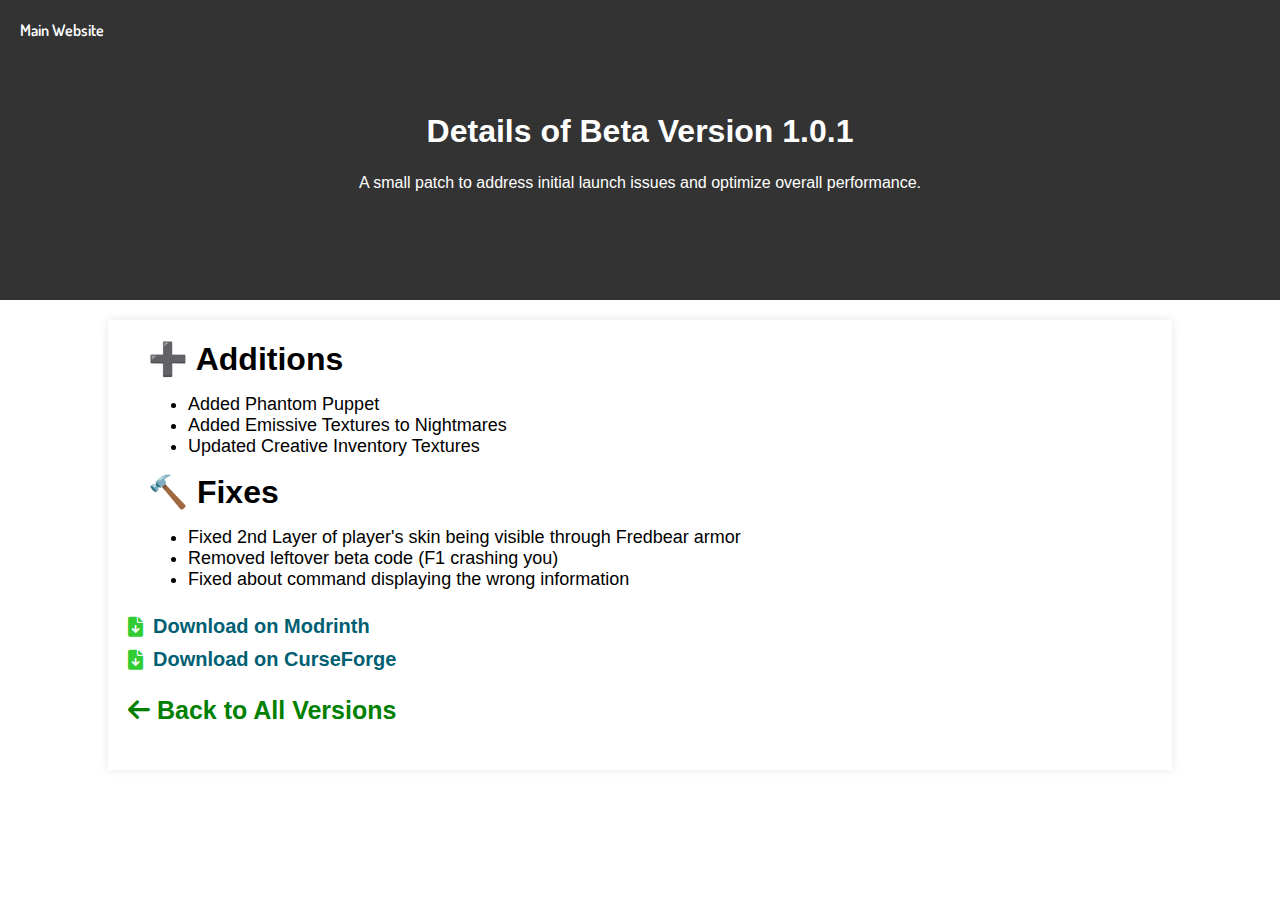
<file: versions/beta/1.0.1.html>
<!DOCTYPE html>
<html lang="en">
<head>
    <link href="https://fonts.googleapis.com/css2?family=Dosis:wght@400;500;600;700&display=swap" rel="stylesheet">
    <link rel="stylesheet" href="https://cdnjs.cloudflare.com/ajax/libs/font-awesome/6.0.0-beta3/css/all.min.css">
    <meta charset="UTF-8">
    <meta name="viewport" content="width=device-width, initial-scale=1.0">
    <link rel="stylesheet" href="/css/styles.css">
    <title>Beta 1.0.1 Details - Management Wanted</title>
    
    <meta content="FNAF: Management Wanted" property="og:site_name"/>
    <meta property="og:title" content="Beta Version 1.0.1 Changelog">
    <meta content="#ff0000" data-react-helmet="true" name="theme-color" />
    <meta name="og:description" content="Changelog for beta version 1.0.1, a small update made the same day we launched 1.0.0">
    
    <!-- Twitter -->
    <meta property="twitter:card" content="summary_large_image">
    <meta property="twitter:url" content="https://changelogs.fnafmw.com">
    <meta property="twitter:title" content="Management Wanted Changelog 1.0.1">
    <meta property="twitter:image" content="https://pbs.twimg.com/media/GPSG_yPaAAABBNb?format=jpg&name=large">
    <!-- Favicon -->
    <link rel="icon" type="image/png" href="https://teasers.ovdrstudios.com/assets/images/favicon.png">
</head>
<body>
    <div class="header" style="background: url('https://pbs.twimg.com/media/GPSG_yPaAAABBNb?format=jpg&name=large') center center / cover no-repeat; background-color: rgba(0, 0, 0, 0.8); background-blend-mode: overlay; height: 200px; padding: 50px 20px;">
        <h1>Details of Beta Version 1.0.1</h1>
        <a href="https://teasers.ovdrstudios.com" class="main-website-link">Main Website</a>
        <p class="header-description">A small patch to address initial launch issues and optimize overall performance.</p>
    </div>
    <div class="container">
        <strong class="changeTitle">➕ Additions</strong>
        <ul>
            <li class="change">Added Phantom Puppet</li>
            <li class="change">Added Emissive Textures to Nightmares</li>
            <li class="change">Updated Creative Inventory Textures</li>
        </ul>
        <strong class="changeTitle">🔨 Fixes</strong>
        <ul>
            <li class="change">Fixed 2nd Layer of player's skin being visible through Fredbear armor</li>
            <li class="change">Removed leftover beta code (F1 crashing you)</li>
            <li class="change">Fixed about command displaying the wrong information</li>
        </ul>
        <div class="downloads">
            <a href="https://modrinth.com/mod/management-wanted/versions" class="download-link">
                <i class="fas fa-file-download"></i>
                Download on Modrinth
            </a>
            <a href="https://www.curseforge.com/minecraft/mc-mods/management-wanted/files" class="download-link">
                <i class="fas fa-file-download"></i>
                Download on CurseForge
            </a>
        </div>
        
       <p style="font-size: 25px;"><a href="https://changelogs.fnafmw.com"><i class="fas fa-arrow-left"></i> Back to All Versions</a></p>
    </div>
</body>
</html>
</file>
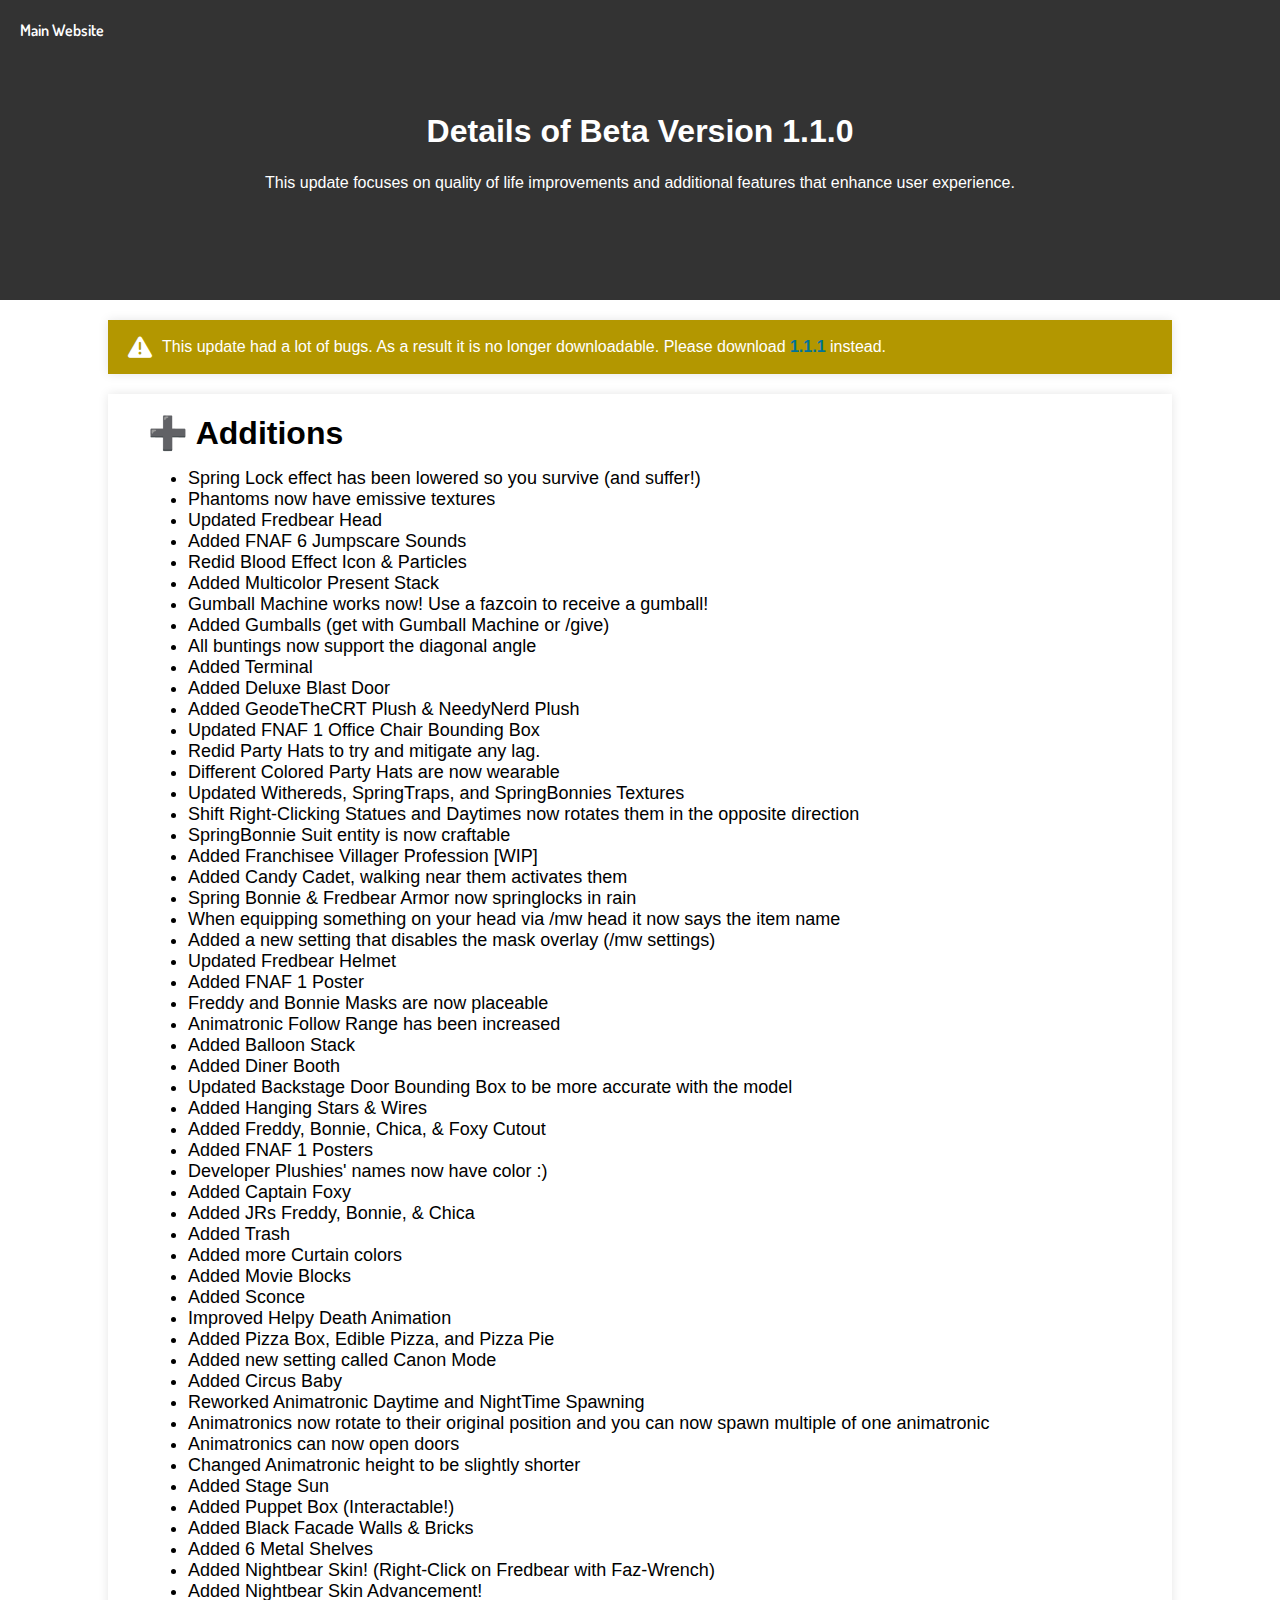
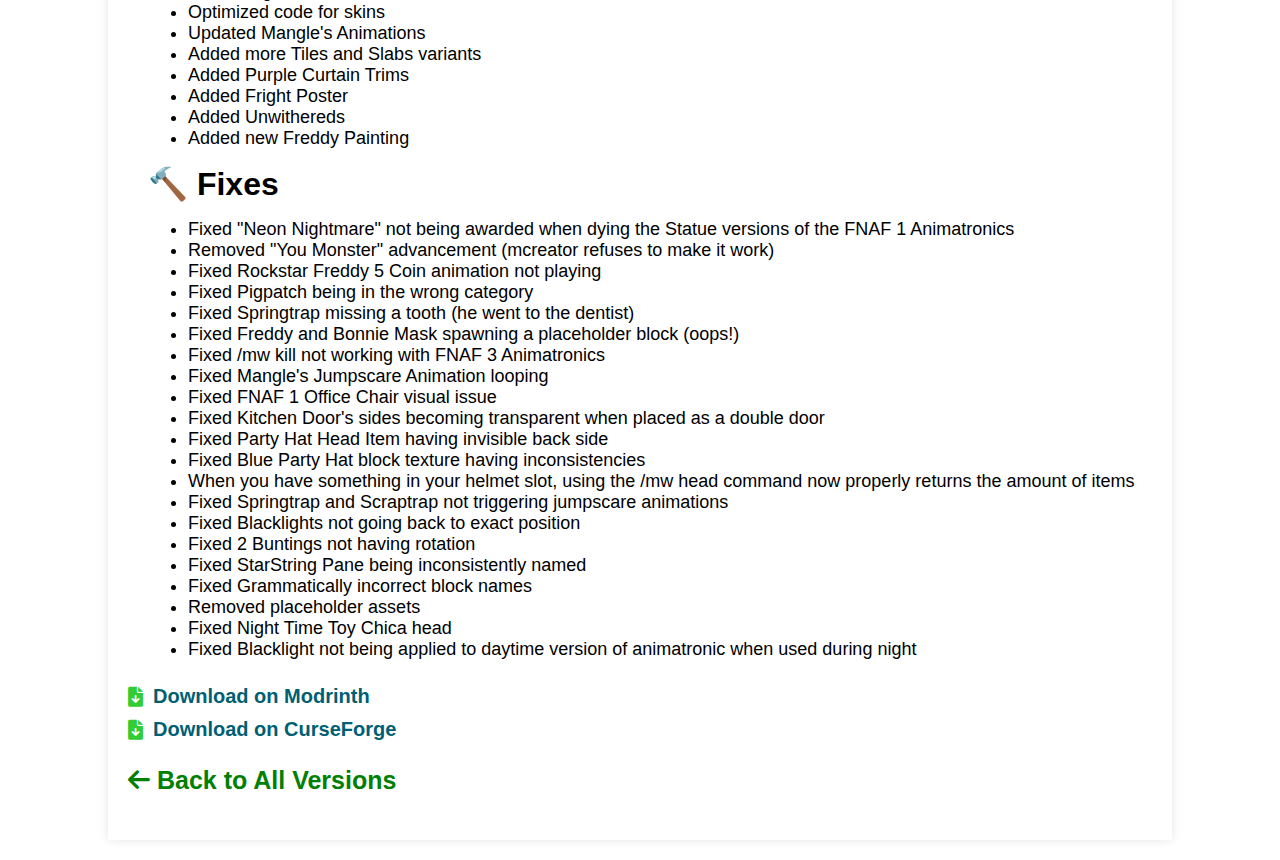
<file: versions/beta/1.1.0.html>
<!DOCTYPE html>
<html lang="en">
<head>
    <link href="https://fonts.googleapis.com/css2?family=Dosis:wght@400;500;600;700&display=swap" rel="stylesheet">
    <link rel="stylesheet" href="https://cdnjs.cloudflare.com/ajax/libs/font-awesome/6.0.0-beta3/css/all.min.css">
    <meta charset="UTF-8">
    <meta name="viewport" content="width=device-width, initial-scale=1.0">
    <link rel="stylesheet" href="/css/styles.css">
    <title>Beta 1.1.0 Details - Management Wanted</title>
    
    <meta content="FNAF: Management Wanted" property="og:site_name"/>
    <meta property="og:title" content="Beta Version 1.1.0 Changelog">
    <meta content="#ff0000" data-react-helmet="true" name="theme-color" />
    <meta name="og:description" content="Changelog for beta version 1.1.0, this update focuses on quality of life improvements and additional features that enhance user experience.">
    
    <!-- Twitter -->
    <meta property="twitter:card" content="summary_large_image">
    <meta property="twitter:url" content="https://changelogs.fnafmw.com">
    <meta property="twitter:title" content="Management Wanted Changelog 1.1.0">
    <meta property="twitter:image" content="https://changelogs.fnafmw.com/assets/thumbnails/beta110.png">
    <!-- Favicon -->
    <link rel="icon" type="image/png" href="https://teasers.ovdrstudios.com/assets/images/favicon.png">
</head>
<body>
    <div class="header" style="background: url('https://changelogs.fnafmw.com/assets/thumbnails/beta110noText.webp') center center / cover no-repeat; background-color: rgba(0, 0, 0, 0.8); background-blend-mode: overlay; height: 200px; padding: 50px 20px;">
        <h1>Details of Beta Version 1.1.0</h1>
        <a href="https://teasers.ovdrstudios.com" class="main-website-link">Main Website</a>
        <p class="header-description">This update focuses on quality of life improvements and additional features that enhance user experience.</p>
    </div>
    <div class="notice-container">
        <i class="fa fa-exclamation-triangle"></i>
        <span>This update had a lot of bugs. As a result it is no longer downloadable. Please download <a href="https://changelogs.fnafmw.com/versions/beta/1.1.1.html">1.1.1</a> instead.</span>
    </div>
    <div class="container">
        <strong class="changeTitle">➕ Additions</strong>
        <ul>
            <li class="change">Spring Lock effect has been lowered so you survive (and suffer!)</li>
            <li class="change">Phantoms now have emissive textures</li>
            <li class="change">Updated Fredbear Head</li>
            <li class="change">Added FNAF 6 Jumpscare Sounds</li>
            <li class="change">Redid Blood Effect Icon & Particles</li>
            <li class="change">Added Multicolor Present Stack</li>
            <li class="change">Gumball Machine works now! Use a fazcoin to receive a gumball!</li>
            <li class="change">Added Gumballs (get with Gumball Machine or /give)</li>
            <li class="change">All buntings now support the diagonal angle</li>
            <li class="change">Added Terminal</li>
            <li class="change">Added Deluxe Blast Door</li>
            <li class="change">Added GeodeTheCRT Plush & NeedyNerd Plush</li>
            <li class="change">Updated FNAF 1 Office Chair Bounding Box</li>
            <li class="change">Redid Party Hats to try and mitigate any lag.</li>
            <li class="change">Different Colored Party Hats are now wearable</li>
            <li class="change">Updated Withereds, SpringTraps, and SpringBonnies Textures</li>
            <li class="change">Shift Right-Clicking Statues and Daytimes now rotates them in the opposite direction</li>
            <li class="change">SpringBonnie Suit entity is now craftable</li>
            <li class="change">Added Franchisee Villager Profession [WIP]</li>
            <li class="change">Added Candy Cadet, walking near them activates them</li>
            <li class="change">Spring Bonnie & Fredbear Armor now springlocks in rain</li>
            <li class="change">When equipping something on your head via /mw head it now says the item name</li>
            <li class="change">Added a new setting that disables the mask overlay (/mw settings)</li>
            <li class="change">Updated Fredbear Helmet</li>
            <li class="change">Added FNAF 1 Poster</li>
            <li class="change">Freddy and Bonnie Masks are now placeable</li>
            <li class="change">Animatronic Follow Range has been increased</li>
            <li class="change">Added Balloon Stack</li>
            <li class="change">Added Diner Booth</li>
            <li class="change">Updated Backstage Door Bounding Box to be more accurate with the model</li>
            <li class="change">Added Hanging Stars & Wires</li>
            <li class="change">Added Freddy, Bonnie, Chica, & Foxy Cutout</li>
            <li class="change">Added FNAF 1 Posters</li>
            <li class="change">Developer Plushies' names now have color :)</li>
            <li class="change">Added Captain Foxy</li>
            <li class="change">Added JRs Freddy, Bonnie, & Chica</li>
            <li class="change">Added Trash</li>
            <li class="change">Added more Curtain colors</li>
            <li class="change">Added Movie Blocks</li>
            <li class="change">Added Sconce</li>
            <li class="change">Improved Helpy Death Animation</li>
            <li class="change">Added Pizza Box, Edible Pizza, and Pizza Pie</li>
            <li class="possible change">Added new setting called Canon Mode</li>
            <li class="change">Added Circus Baby</li>
            <li class="change">Reworked Animatronic Daytime and NightTime Spawning</li>
            <li class="change">Animatronics now rotate to their original position and you can now spawn multiple of one animatronic</li>
            <li class="change">Animatronics can now open doors</li>
            <li class="change">Changed Animatronic height to be slightly shorter</li>
            <li class="change">Added Stage Sun</li>
            <li class="change">Added Puppet Box (Interactable!)</li>
            <li class="change">Added Black Facade Walls & Bricks</li>
            <li class="change">Added 6 Metal Shelves</li>
            <li class="change">Added Nightbear Skin! (Right-Click on Fredbear with Faz-Wrench)</li>
            <li class="change">Added Nightbear Skin Advancement!</li>
            <li class="change">Optimized code for skins</li>
            <li class="change">Updated Mangle's Animations</li>
            <li class="change">Added more Tiles and Slabs variants</li>
            <li class="change">Added Purple Curtain Trims</li>
            <li class="change">Added Fright Poster</li>
            <li class="change">Added Unwithereds</li>
            <li class="change">Added new Freddy Painting</li>
        </ul>
        <strong class="changeTitle">🔨 Fixes</strong>
        <ul>
            <li class="change">Fixed "Neon Nightmare" not being awarded when dying the Statue versions of the FNAF 1 Animatronics</li>
            <li class="change">Removed "You Monster" advancement (mcreator refuses to make it work)</li>
            <li class="change">Fixed Rockstar Freddy 5 Coin animation not playing</li>
            <li class="change">Fixed Pigpatch being in the wrong category</li>
            <li class="change">Fixed Springtrap missing a tooth (he went to the dentist)</li>
            <li class="change">Fixed Freddy and Bonnie Mask spawning a placeholder block (oops!)</li>
            <li class="change">Fixed /mw kill not working with FNAF 3 Animatronics</li>
            <li class="change">Fixed Mangle's Jumpscare Animation looping</li>
            <li class="change">Fixed FNAF 1 Office Chair visual issue</li>
            <li class="change">Fixed Kitchen Door's sides becoming transparent when placed as a double door</li>
            <very">
            <li class="change">Fixed Party Hat Head Item having invisible back side</li>
            <li class="change">Fixed Blue Party Hat block texture having inconsistencies</li>
            <li class="change">When you have something in your helmet slot, using the /mw head command now properly returns the amount of items</li>
            <li class="change">Fixed Springtrap and Scraptrap not triggering jumpscare animations</li>
            <li class="change">Fixed Blacklights not going back to exact position</li>
            <li class="change">Fixed 2 Buntings not having rotation</li>
            <li class="change">Fixed StarString Pane being inconsistently named</li>
            <li class="change">Fixed Grammatically incorrect block names</li>
            <li class="change">Removed placeholder assets</li>
            <li class="change">Fixed Night Time Toy Chica head</li>
            <li class="change">Fixed Blacklight not being applied to daytime version of animatronic when used during night</li>
        </ul>
        
        <div class="downloads">
            <a href="https://modrinth.com/mod/management-wanted/versions" class="download-link">
                <i class="fas fa-file-download"></i>
                Download on Modrinth
            </a>
            <a href="https://www.curseforge.com/minecraft/mc-mods/management-wanted/files" class="download-link">
                <i class="fas fa-file-download"></i>
                Download on CurseForge
            </a>
        </div>
        
       <p style="font-size: 25px;"><a href="https://changelogs.fnafmw.com"><i class="fas fa-arrow-left"></i> Back to All Versions</a></p>
    </div>
</body>
</html>
</file>
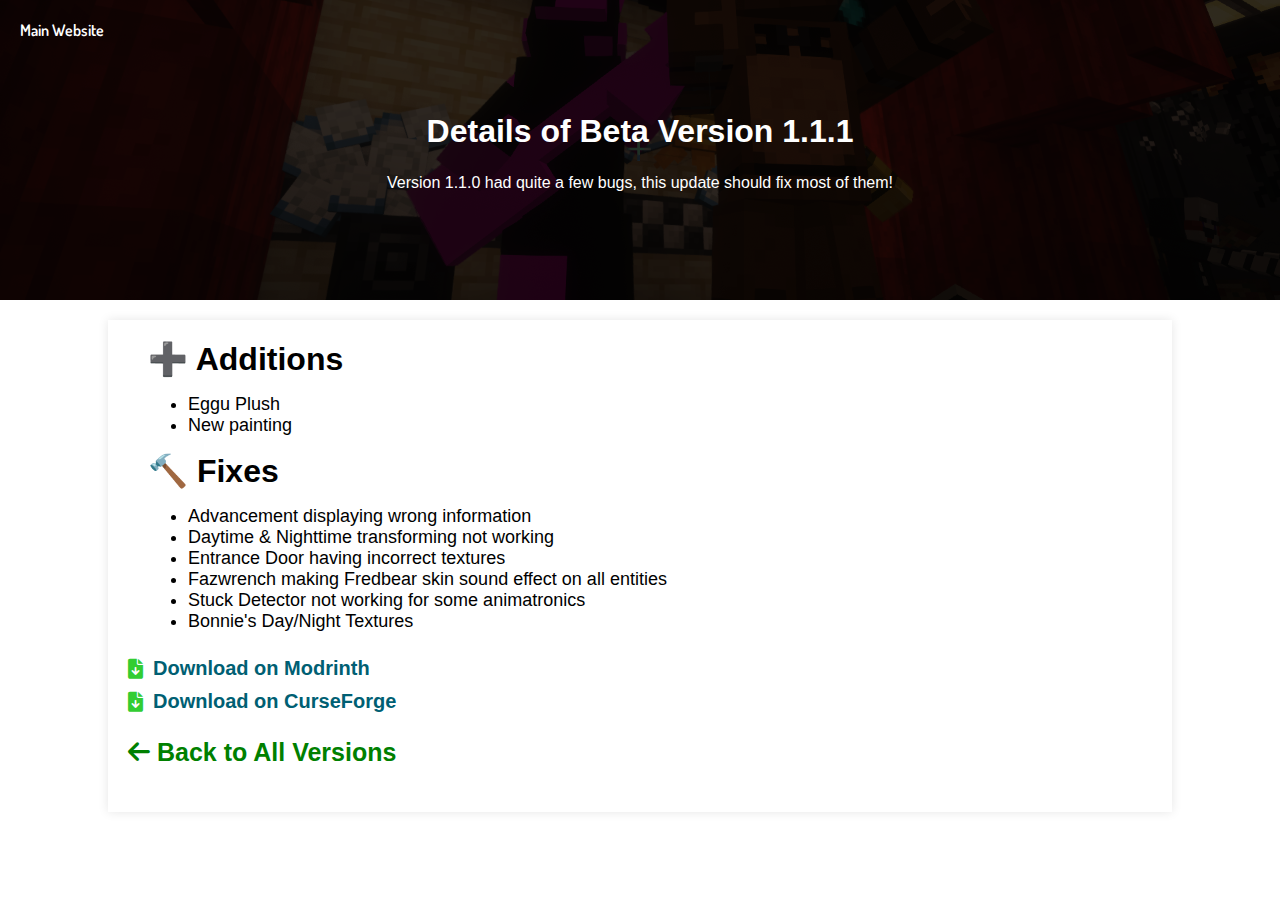
<file: versions/beta/1.1.1.html>
<!DOCTYPE html>
<html lang="en">
<head>
    <link href="https://fonts.googleapis.com/css2?family=Dosis:wght@400;500;600;700&display=swap" rel="stylesheet">
    <link rel="stylesheet" href="https://cdnjs.cloudflare.com/ajax/libs/font-awesome/6.0.0-beta3/css/all.min.css">
    <meta charset="UTF-8">
    <meta name="viewport" content="width=device-width, initial-scale=1.0">
    <link rel="stylesheet" href="/css/styles.css">
    <title>Beta 1.1.1 Details - Management Wanted</title>
    
    <meta content="FNAF: Management Wanted" property="og:site_name"/>
    <meta property="og:title" content="Beta Version 1.1.1 Changelog">
    <meta content="#ff0000" data-react-helmet="true" name="theme-color" />
    <meta name="og:description" content="Beta 1.1.0 had quite a few bugs, beta version 1.1.1 should fix most of them!">
    
    <!-- Twitter -->
    <meta property="twitter:card" content="summary_large_image">
    <meta property="twitter:url" content="https://changelogs.fnafmw.com">
    <meta property="twitter:title" content="Management Wanted Changelog 1.1.1">
    <meta property="twitter:image" content="https://changelogs.fnafmw.com/assets/thumbnails/beta110.png">
    <!-- Favicon -->
    <link rel="icon" type="image/png" href="https://teasers.ovdrstudios.com/assets/images/favicon.png">
</head>
<body>
    <div class="header" style="background: url('/assets/thumbnails/beta111.png') center center / cover no-repeat; background-color: rgba(0, 0, 0, 0.8); background-blend-mode: overlay; height: 200px; padding: 50px 20px;">
        <h1>Details of Beta Version 1.1.1</h1>
        <a href="https://teasers.ovdrstudios.com" class="main-website-link">Main Website</a>
        <p class="header-description">Version 1.1.0 had quite a few bugs, this update should fix most of them!</p>
    </div>
    <div class="container">
        <strong class="changeTitle">➕ Additions</strong>
        <ul>
            <li class="change">Eggu Plush</li>
            <li class="change">New painting</li>
        </ul>
        <strong class="changeTitle">🔨 Fixes</strong>
        <ul>
            <li class="change">Advancement displaying wrong information</li>
            <li class="change">Daytime & Nighttime transforming not working</li>
            <li class="change">Entrance Door having incorrect textures</li>
            <li class="change">Fazwrench making Fredbear skin sound effect on all entities</li>
            <li class="change">Stuck Detector not working for some animatronics</li>
            <li class="change">Bonnie's Day/Night Textures</li>
        </ul>
        
        <div class="downloads">
            <a href="https://modrinth.com/mod/management-wanted/versions" class="download-link">
                <i class="fas fa-file-download"></i>
                Download on Modrinth
            </a>
            <a href="https://www.curseforge.com/minecraft/mc-mods/management-wanted/files" class="download-link">
                <i class="fas fa-file-download"></i>
                Download on CurseForge
            </a>
        </div>
        
       <p style="font-size: 25px;"><a href="https://changelogs.fnafmw.com"><i class="fas fa-arrow-left"></i> Back to All Versions</a></p>
    </div>
</body>
</html>
</file>
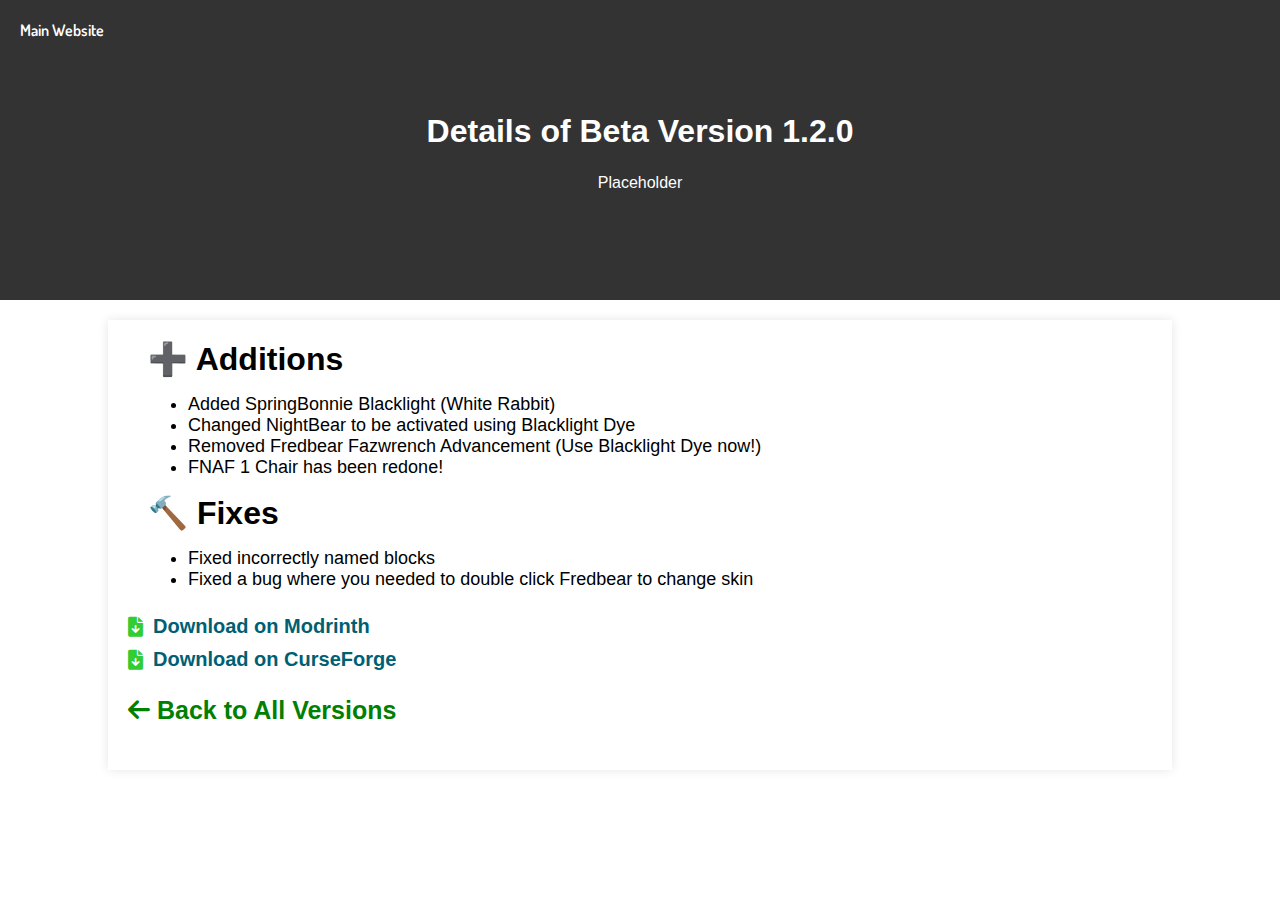
<file: versions/beta/1.2.0.html>
<!DOCTYPE html>
<html lang="en">
<head>
    <link href="https://fonts.googleapis.com/css2?family=Dosis:wght@400;500;600;700&display=swap" rel="stylesheet">
    <link rel="stylesheet" href="https://cdnjs.cloudflare.com/ajax/libs/font-awesome/6.0.0-beta3/css/all.min.css">
    <meta charset="UTF-8">
    <meta name="viewport" content="width=device-width, initial-scale=1.0">
    <link rel="stylesheet" href="/css/styles.css">
    <title>Beta 1.2.0 Details - Management Wanted</title>
    
    <meta content="Management Wanted Changelogs" property="og:site_name"/>
    <meta property="og:title" content="Beta Version 1.2.0 Changelog">
    <meta content="#ff0000" data-react-helmet="true" name="theme-color" />
    <meta name="og:description" content="Changelog for version 1.2.0, description here!">
    
    <!-- Twitter -->
    <meta property="twitter:card" content="summary_large_image">
    <meta property="twitter:url" content="https://changelogs.fnafmw.com">
    <meta property="twitter:title" content="Management Wanted Changelog 1.1.0">
    <meta property="twitter:image" content="https://cdn.arrival.studio/mw/Fredbear.png">
    <!-- Favicon -->
    <link rel="icon" type="image/png" href="https://teasers.ovdrstudios.com/assets/images/favicon.png">
</head>
<body>
    <div class="header" style="background: url('https://cdn.arrival.studio/mw/Fredbear.png') center center / cover no-repeat; background-color: rgba(0, 0, 0, 0.8); background-blend-mode: overlay; height: 200px; padding: 50px 20px;">
        <h1>Details of Beta Version 1.2.0</h1>
        <a href="https://teasers.ovdrstudios.com" class="main-website-link">Main Website</a>
        <p class="header-description">Placeholder</p>
    </div>
    <div class="container">
        <strong class="changeTitle">➕ Additions</strong>
        <ul>
          <li class="change">Added SpringBonnie Blacklight (White Rabbit)</li>
          <li class="change">Changed NightBear to be activated using Blacklight Dye</li>
          <li class="change">Removed Fredbear Fazwrench Advancement (Use Blacklight Dye now!)</li>
          <li class="change">FNAF 1 Chair has been redone!</li>
        </ul>
        <strong class="changeTitle">🔨 Fixes</strong>
        <ul>
            <li class="change">Fixed incorrectly named blocks</li>
            <li class="change">Fixed a bug where you needed to double click Fredbear to change skin</li>
        </ul>
        
        <div class="downloads">
            <a href="https://modrinth.com/mod/management-wanted/versions" class="download-link">
                <i class="fas fa-file-download"></i>
                Download on Modrinth
            </a>
            <a href="https://www.curseforge.com/minecraft/mc-mods/management-wanted/files" class="download-link">
                <i class="fas fa-file-download"></i>
                Download on CurseForge
            </a>
        </div>
        
       <p style="font-size: 25px;"><a href="https://changelogs.fnafmw.com"><i class="fas fa-arrow-left"></i> Back to All Versions</a></p>
    </div>
</body>
</html>
</file>
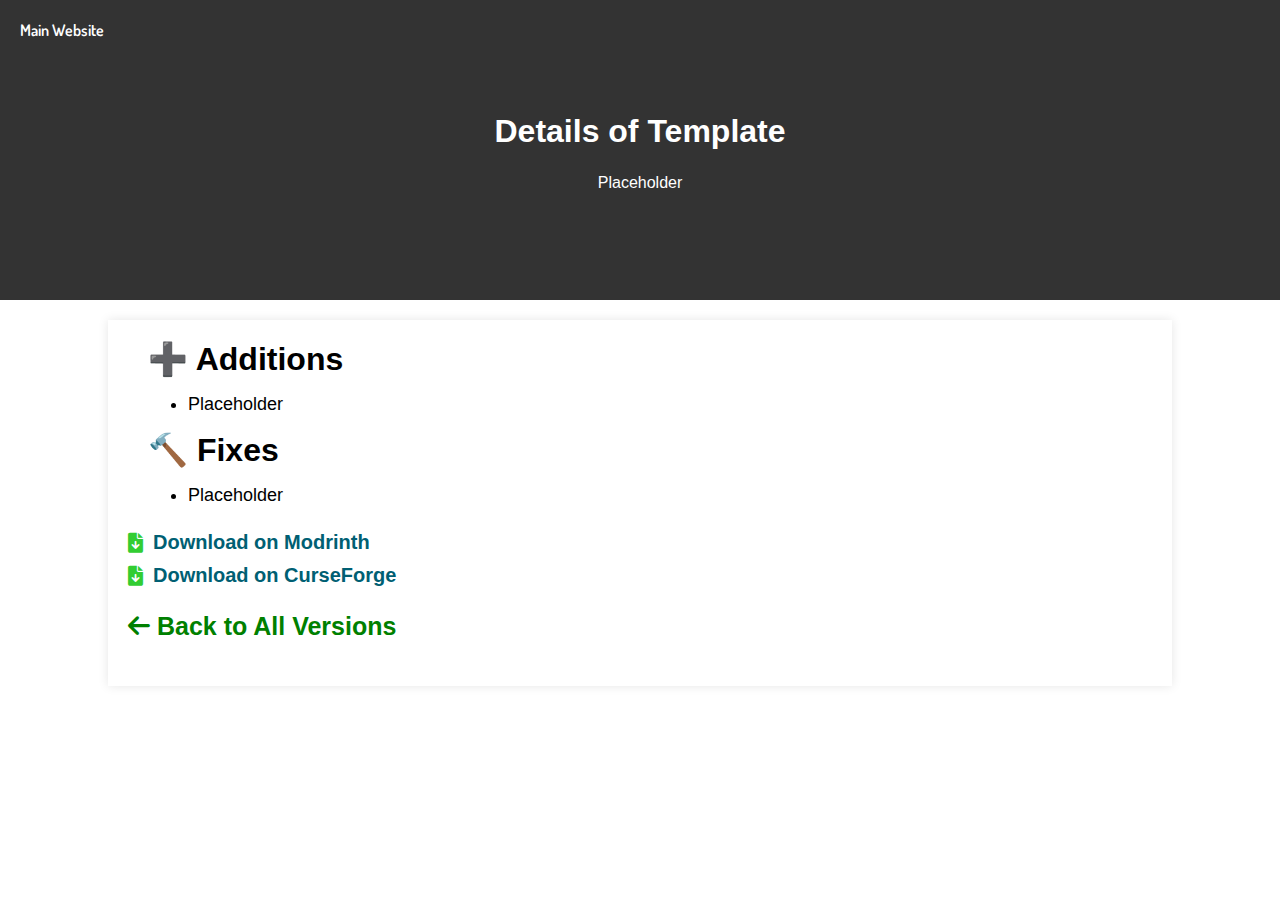
<file: versions/beta/template.html>
<!DOCTYPE html>
<html lang="en">
<head>
    <link href="https://fonts.googleapis.com/css2?family=Dosis:wght@400;500;600;700&display=swap" rel="stylesheet">
    <link rel="stylesheet" href="https://cdnjs.cloudflare.com/ajax/libs/font-awesome/6.0.0-beta3/css/all.min.css">
    <meta charset="UTF-8">
    <meta name="viewport" content="width=device-width, initial-scale=1.0">
    <link rel="stylesheet" href="/css/styles.css">
    <title>Template - Management Wanted</title>
    
    <meta content="FNAF: Management Wanted" property="og:site_name"/>
    <meta property="og:title" content="Beta Version 1.x.x Changelog">
    <meta content="#ff0000" data-react-helmet="true" name="theme-color" />
    <meta name="og:description" content="Changelog for beta version 1.x.x, description here!">
    
    <!-- Twitter -->
    <meta property="twitter:card" content="summary_large_image">
    <meta property="twitter:url" content="https://changelogs.fnafmw.com">
    <meta property="twitter:title" content="Management Wanted Changelog 1.1.0">
    <meta property="twitter:image" content="https://cdn.arrival.studio/mw/Fredbear.png">
    <!-- Favicon -->
    <link rel="icon" type="image/png" href="https://teasers.ovdrstudios.com/assets/images/favicon.png">
</head>
<body>
    <div class="header" style="background: url('https://pbs.twimg.com/media/GPSG_yPaAAABBNb?format=jpg&name=large') center center / cover no-repeat; background-color: rgba(0, 0, 0, 0.8); background-blend-mode: overlay; height: 200px; padding: 50px 20px;">
        <h1>Details of Template</h1>
        <a href="https://teasers.ovdrstudios.com" class="main-website-link">Main Website</a>
        <p class="header-description">Placeholder</p>
    </div>
    <div class="container">
        <strong class="changeTitle">➕ Additions</strong>
        <ul>
          <li class="change">Placeholder</li>
        </ul>
        <strong class="changeTitle">🔨 Fixes</strong>
        <ul>
            <li class="change">Placeholder</li>
        </ul>
        
        <div class="downloads">
            <a href="https://modrinth.com/mod/management-wanted/versions" class="download-link">
                <i class="fas fa-file-download"></i>
                Download on Modrinth
            </a>
            <a href="https://www.curseforge.com/minecraft/mc-mods/management-wanted/files" class="download-link">
                <i class="fas fa-file-download"></i>
                Download on CurseForge
            </a>
        </div>
        
       <p style="font-size: 25px;"><a href="https://changelogs.fnafmw.com"><i class="fas fa-arrow-left"></i> Back to All Versions</a></p>
    </div>
</body>
</html>
</file>
<file: css/styles.css>
.transition {
    transition: background-color 0.5s, color 0.5s;
}

body {
    font-family: Arial, sans-serif;
    background-color: var(--background-color);
    color: var(--text-color);
    margin: 0;
    padding: 0;
}

.header {
    display: flex;
    flex-direction: column;
    justify-content: center;
    text-align: center;
    align-items: center;
    height: 200px; /* Adjusted from previous examples */
    padding: 20px;
    background: url('https://cdn.arrival.studio/mw/Fredbear.png') center center / cover no-repeat;
    background-color: rgba(0, 0, 0, 0.5); /* Dark overlay */
    background-blend-action: overlay;
    color: #fff; /* Ensures text is white */
}

.header-description {
    color: #ffff
    font-size: 16px; /* Appropriate text size */
    margin-top: 2.5px; /* Space between the title and description. Originally 5 */
    text-align: center; /* Center alignment for the text */
    max-width: 80%; /* Limits the width of the description text for better readability */
    margin-left: auto; /* Together with margin-right: auto, centers the text block */
    margin-right: auto;
}

.main-website-link {
    font-family: 'Dosis', sans-serif;
    font-weight: 600; /* Bold on hover */
    position: absolute;
    top: 20px; /* Adjust as needed */
    left: 20px; /* Adjust as needed */
    text-decoration: none;
    color: #FFF; /* Change color as needed */
    font-size: 16px; /* Adjust as needed */
    background: transparent;
    border: none;
    cursor: pointer;
}

.main-website-link:hover {
    color: #005f73; /* Change color as needed */
}

.search-box {
    position: relative;
    display: flex;
    align-items: center; /* This keeps the icon vertically centered */
    background-color: #fff; /* Set the background color similar to your input field */
    border-radius: 20px; /* Match this to your input's border-radius */
    padding: 0 10px; /* Padding around the entire box */
    width: fit-content; /* This will make the div wrap tightly around the content */
    height: 35px;
}

.search-icon {
    color: gray;
    position: absolute;
    left: 15px; /* Adjust this value so the icon fits nicely inside the box */
    z-index: 10;
}

#searchInput {
    flex-grow: 1;
    border: none; /* Remove any default border */
    outline: none; /* Remove focus outline */
    padding-left: 40px; /* Space to prevent text from overlaying the icon */
    background-color: transparent; /* Ensure the input has no background */
    border-radius: 20px; /* Ensure rounded corners if desired */
}

.search-box input[type="text"] {
    flex-grow: 1; /* Allows the input to expand to fill available space */
    border: 2px solid #E7E7E7;
    padding: 8px;
    border-radius: 10px;
    outline: none;
}

.sort-filters {
    text-align: center;
    color: gray;
    font-size: 1em;
    margin-bottom: 10px; /* Space before the buttons */
    display: flex;
    justify-content: left;
    align-items: left;
}

.sort-filters i {
    margin-right: 5px; /* Space between the icon and the text */
}

.category-buttons button {
    margin-right: 10px;
    border: 0px solid #ccc;
    padding: 8px 16px;
    background-color: #f8f9fa;
    cursor: pointer;
    border-radius: 5px; /* Rounded corners */
}

.category-buttons button.active {
    background-color: #007bff;
    color: white;
    border-color: #007bff;
}

.container {
    width: 80%;
    margin: 20px auto;
    background: white;
    padding: 20px;
    box-shadow: 0 0 10px rgba(0,0,0,0.1);
}

.release-image {
    width: 100%; /* Full width of the container */
    max-width: 300px; /* Limits the size to maintain appearance */
    height: auto; /* Maintain aspect ratio */
    border-radius: 8px; /* Optional: rounded corners for aesthetics */
    margin-right: 20px; /* Adds some space between the image and the text */
    display: block; /* Ensures it behaves like a block element */
    float: left; /* Aligns the image to the left of the text */
    transition: filter 0.3s ease, transform 0.3s ease; /* Smooth transition for filter and transform changes */
}

.release-image:hover {
    filter: brightness(60%); /* Darken the image on hover */
    transform: scale(1.02); /* Slightly enlarges the image on hover */
}

.category-label {
    display: inline-block; /* Makes the label inline */
    background-color: #E6E6E6; /* Green background to match your example, adjust as needed */
    color: black;  /* Text color */
    text-align: center;
    padding: 4px 8px; /* Adjust padding to make it smaller */
    border-radius: 5px; /* Rounded corners */
    font-size: 0.85em; /* Slightly smaller text */
    font-weight: bold;
    margin-bottom: 4px; /* Reduced bottom margin to bring it closer to the title */
    margin-top: 0;
}

.release {
    clear: both; /* Clears the float, adjusting layout for subsequent content */
    padding: 20px; /* Adds padding around each release for spacing */
    border-bottom: 1px solid #ccc; /* Optional: adds a line separator between releases */
    margin-bottom: 20px; /* Space between releases */
    overflow: hidden; /* Ensures the container does not collapse around the floated image */
}

.release-description {
    font-size: 14px; /* Adjust font size as needed */
    color: #666; /* A softer color for readability */
    margin-top: 5px; /* Space between the title and description */
}

.release-date {
    color: gray; /* Sets the text and icon color to gray */
    font-size: 16px; /* Match the font size to your layout needs */
    margin-top: 5px; /* Provides space between the description and the date */
}

.release-date i {
    margin-right: 5px; /* Adds space between the icon and the text */
}

.new-update {
    background-color: #E6E6E6;  /* Yellow background */
    color: black;  /* Text color */
    border-radius: 5px;  /* Rounded corners */
    padding: 5px 10px;  /* Top and bottom, Left and right padding */
    font-weight: bold;  /* Bold text */
    margin-left: 8px;  /* Space between the label and the preceding text */
    font-size: 0.6em;  /* Smaller font size relative to surrounding text */
    position: relative;  /* Enables relative positioning */
    top: -3px;  /* Moves the element up by 2 pixels */
}

@media (max-width: 600px) {
    .release-image {
        width: 100%; /* Full width on small screens */
        max-width: none; /* Removes max-width */
        float: none; /* Stops floating */
        display: block; /* Keeps block display */
        margin: 0 auto 20px; /* Centers the image and adds space below before text */
    }
}

.release h2 {
    color: #333;
    border-bottom: 2px solid #eee;
    padding-bottom: 10px;
    transition: transform 0.5s ease; /* Smooth transition for scaling */
    margin-top: 10px;
}

a {
    color: green;
    font-weight: bold;
    text-decoration: none;
    transition: color 0.2s ease, background-color 0.2s ease;
}

a:hover {
    text-decoration: none;
    color: #005200;
}

.changeTitle {
    margin-left: 20px;
    font-size: 32px;
}

.change {
    margin-left: 20px;
    font-size: 18px;
}

.notice-container {
    background-color: #B39700; /* Yellow background */
    color: white; /* White text */
    /* border-radius: 5px; Rounded corners */
    display: flex; /* Flexbox to align icon and text */
    width: 80%;
    margin: 20px auto;
    padding: 15px 20px; /* Padding for some breathing room */
    box-shadow: 0 0 10px rgba(0,0,0,0.1);
    align-items: center; /* Center items vertically */
}

.notice-container i {
    font-size: 24px; /* Larger icon */
    margin-right: 10px; /* Space between icon and text */
    color: white; /* White icon */
}

.notice-container a {
    color: #007399;
    text-decoration: none; /* Optional: removes underline from links */
    transition: color 0.2s ease, background-color 0.2s ease;
}

.notice-container a:hover {
    color: #006789;
}

.downloads {
    margin-bottom: 25px; /* Space above the 'Back to All Versions' link */
    margin-top: 25px; /* Space above the 'Back to All Versions' link */
}

.download-link {
    display: block; /* Makes each link take the full width and stack */
    color: #005f73; /* Color matching 'Back to All Versions' */
    text-decoration: none; /* Removes underline */
    font-size: 20px; /* Matches the font size of 'Back to All Versions' */
    margin-bottom: 10px; /* Space between each download link */
    position: relative; /* Needed for absolute positioning of the icon */
    padding-left: 25px; /* Space for the icon */
    transition: color 0.2s ease, background-color 0.2s ease;
}

.download-link:hover {
    text-decoration: none;
    color: #003F4D;
}

.download-link i {
    position: absolute; /* Absolute positioning relative to the link */
    left: 0; /* Position icon to the far left of the text */
    top: 50%; /* Center vertically */
    transform: translateY(-50%); /* Fine-tune vertical alignment */
    color: #32CD32; /* Simple green color for the icon */
}


@media (max-width: 767px) {
    .header h1 {
        font-size: 1.5em;  /* Even smaller font size for mobile */
    }
</file>
